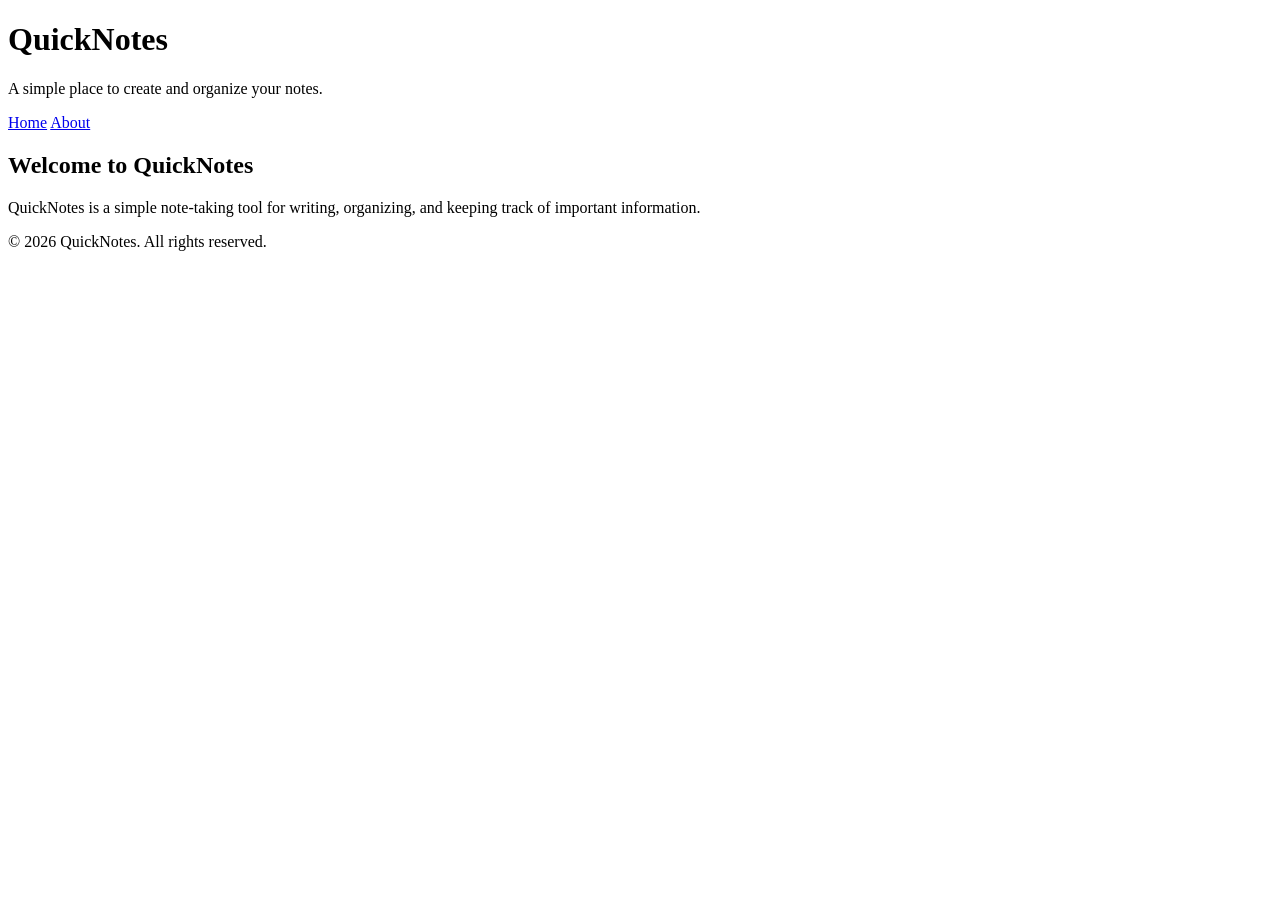
<file: day1/index.html>
<!DOCTYPE html>
<html lang="en">
<head>
    <meta charset="UTF-8">
    <meta name="viewport" content="width=device-width, initial-scale=1.0">
    <title>QuickNotes</title>
</head>
<body>

    <header>
        <h1>QuickNotes</h1>
        <p>A simple place to create and organize your notes.</p>

        <nav>
            <a href="index.html">Home</a>
            <a href="about.html">About</a>
        </nav>
    </header>

    <main>
        <h2>Welcome to QuickNotes</h2>
        <p>
            QuickNotes is a simple note-taking tool for writing,
            organizing, and keeping track of important information.
        </p>
    </main>

    <footer>
        <p>&copy; 2026 QuickNotes. All rights reserved.</p>
    </footer>

</body>
</html>
</file>
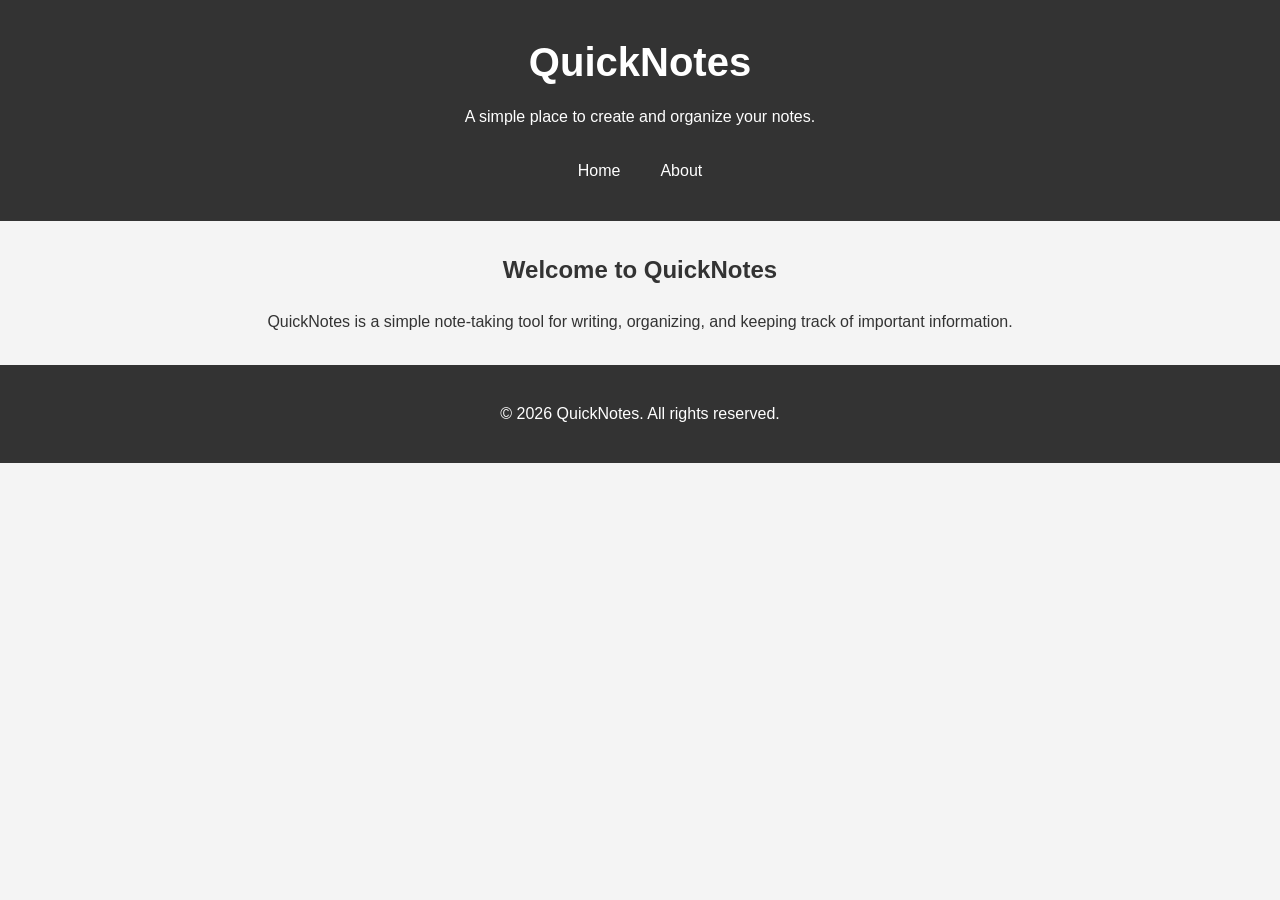
<file: day2/index.html>
<!DOCTYPE html>
<html lang="en">
<head>
    <meta charset="UTF-8">
    <meta name="viewport" content="width=device-width, initial-scale=1.0">
    <title>QuickNotes</title>
    <link rel="stylesheet" href="style.css">
</head>
<body>

    <header>
        <h1>QuickNotes</h1>
        <p>A simple place to create and organize your notes.</p>

        <nav>
            <a href="index.html">Home</a>
            <a href="about.html">About</a>
        </nav>
    </header>

    <main>
        <h2>Welcome to QuickNotes</h2>
        <p>
            QuickNotes is a simple note-taking tool for writing,
            organizing, and keeping track of important information.
        </p>
    </main>

    <footer>
        <p>&copy; 2026 QuickNotes. All rights reserved.</p>
    </footer>

</body>
</html>
</file>
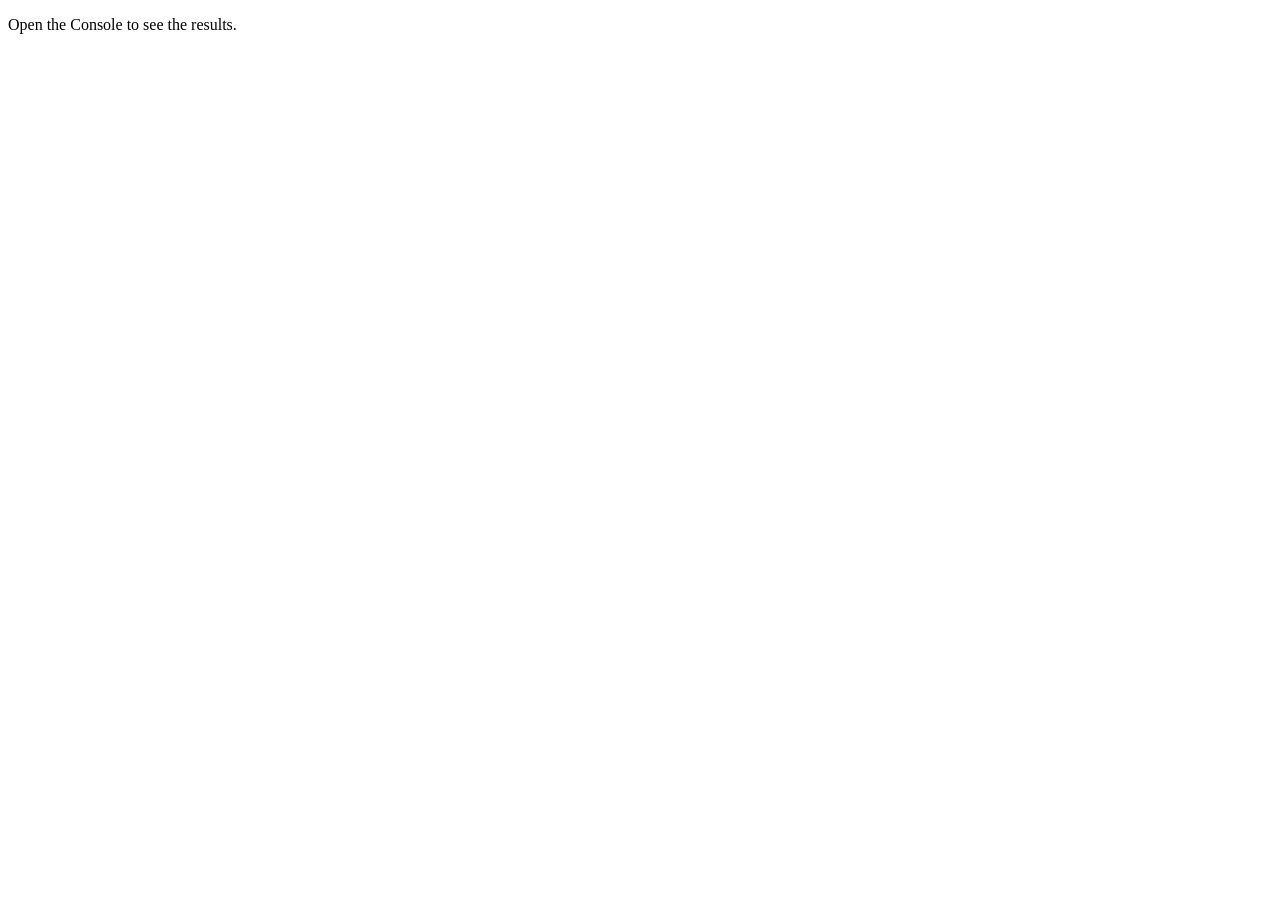
<file: day3/index.html>
<!DOCTYPE html>
<html lang="en">
<head>
    <meta charset="UTF-8">
    <meta name="viewport" content="width=device-width, initial-scale=1.0">
    <title>Notes Toolkit</title>
    <script src="script.js" defer></script>
</head>
<body>

    <p>Open the Console to see the results.</p>

</body>
</html>
</file>
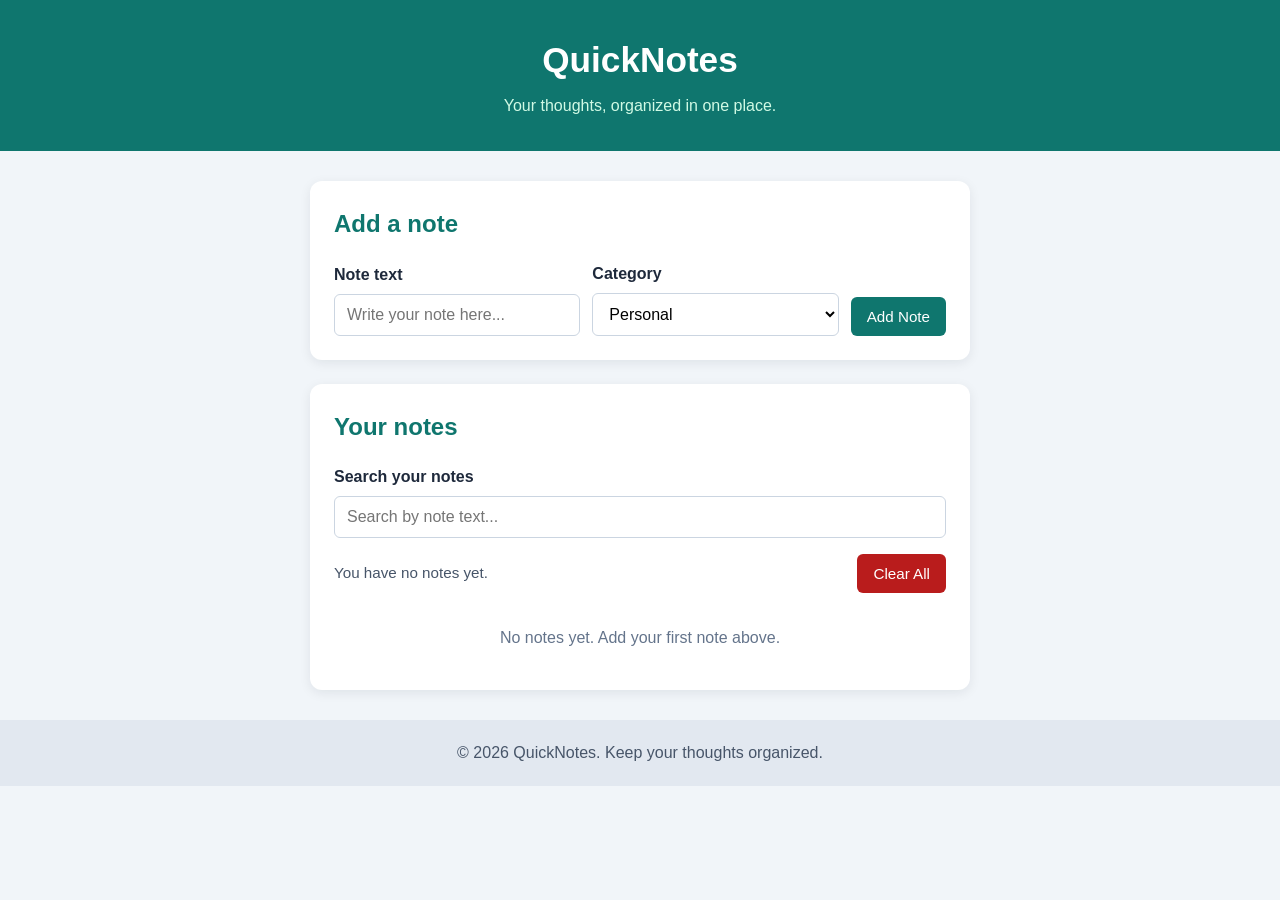
<file: day4/index.html>
<!DOCTYPE html>
<html lang="en">
<head>
  <meta charset="UTF-8">
  <meta name="viewport" content="width=device-width, initial-scale=1.0">
  <title>QuickNotes - Your Personal Note Manager</title>
  <link rel="stylesheet" href="style.css">
  <script src="script.js" defer></script>
</head>
<body>
  <header>
    <h1>QuickNotes</h1>
    <p>Your thoughts, organized in one place.</p>
  </header>

  <main>
    <section class="section-card" aria-labelledby="add-heading">
      <h2 id="add-heading">Add a note</h2>

      <form id="note-form">
        <div class="form-group">
          <label for="note-input">Note text</label>
          <input
            type="text"
            id="note-input"
            placeholder="Write your note here..."
            maxlength="500"
            autocomplete="off"
          >
        </div>

        <div class="form-group">
          <label for="note-category">Category</label>
          <select id="note-category">
            <option value="Personal">Personal</option>
            <option value="Work">Work</option>
            <option value="Study">Study</option>
          </select>
        </div>

        <button type="submit">Add Note</button>
      </form>

      <p id="error-message" role="alert" aria-live="polite"></p>
    </section>

    <section class="section-card" aria-labelledby="notes-heading">
      <h2 id="notes-heading">Your notes</h2>

      <label for="search-input">Search your notes</label>
      <input
        type="search"
        id="search-input"
        placeholder="Search by note text..."
      >

      <div class="notes-toolbar">
        <p id="note-count" aria-live="polite">You have no notes yet.</p>
        <button type="button" id="clear-all-button" class="clear-button">
          Clear All
        </button>
      </div>

      <ul id="notes-list"></ul>
    </section>
  </main>

  <footer>
    <p>&copy; 2026 QuickNotes. Keep your thoughts organized.</p>
  </footer>
</body>
</html>
</file>
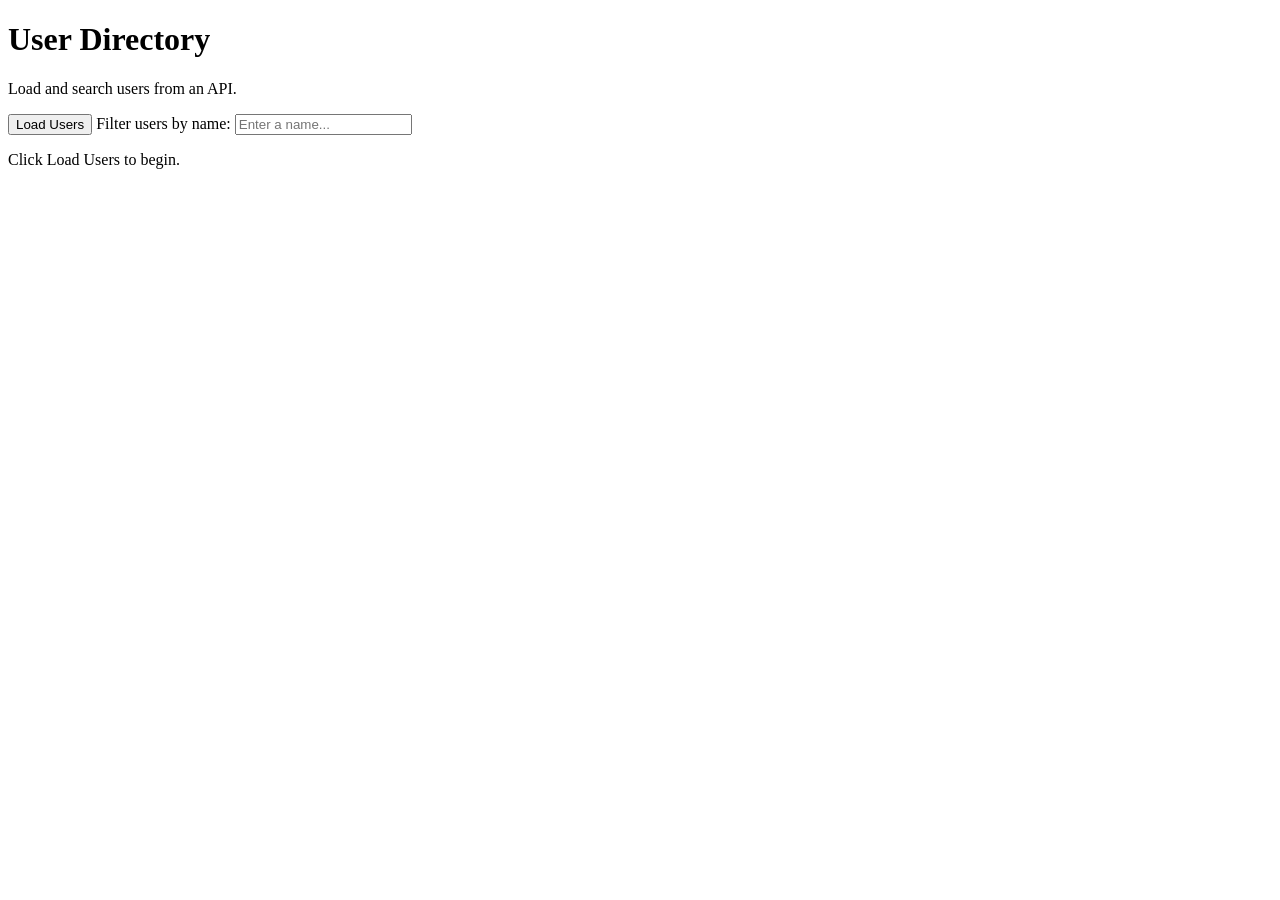
<file: day5/index.html>
<!DOCTYPE html>
<html lang="en">
<head>
    <meta charset="UTF-8">
    <meta name="viewport" content="width=device-width, initial-scale=1.0">
    <title>User Directory</title>
    <script src="./users.js" defer></script>
</head>
<body>
    <header>
        <h1>User Directory</h1>
        <p>Load and search users from an API.</p>
    </header>

    <main>
        <button id="load-users" type="button">Load Users</button>

        <label for="filter-input">Filter users by name:</label>
        <input
            id="filter-input"
            type="text"
            placeholder="Enter a name..."
        >

        <p id="status" role="status" aria-live="polite">
            Click Load Users to begin.
        </p>

        <ul id="users-list"></ul>
    </main>
</body>
</html>
</file>
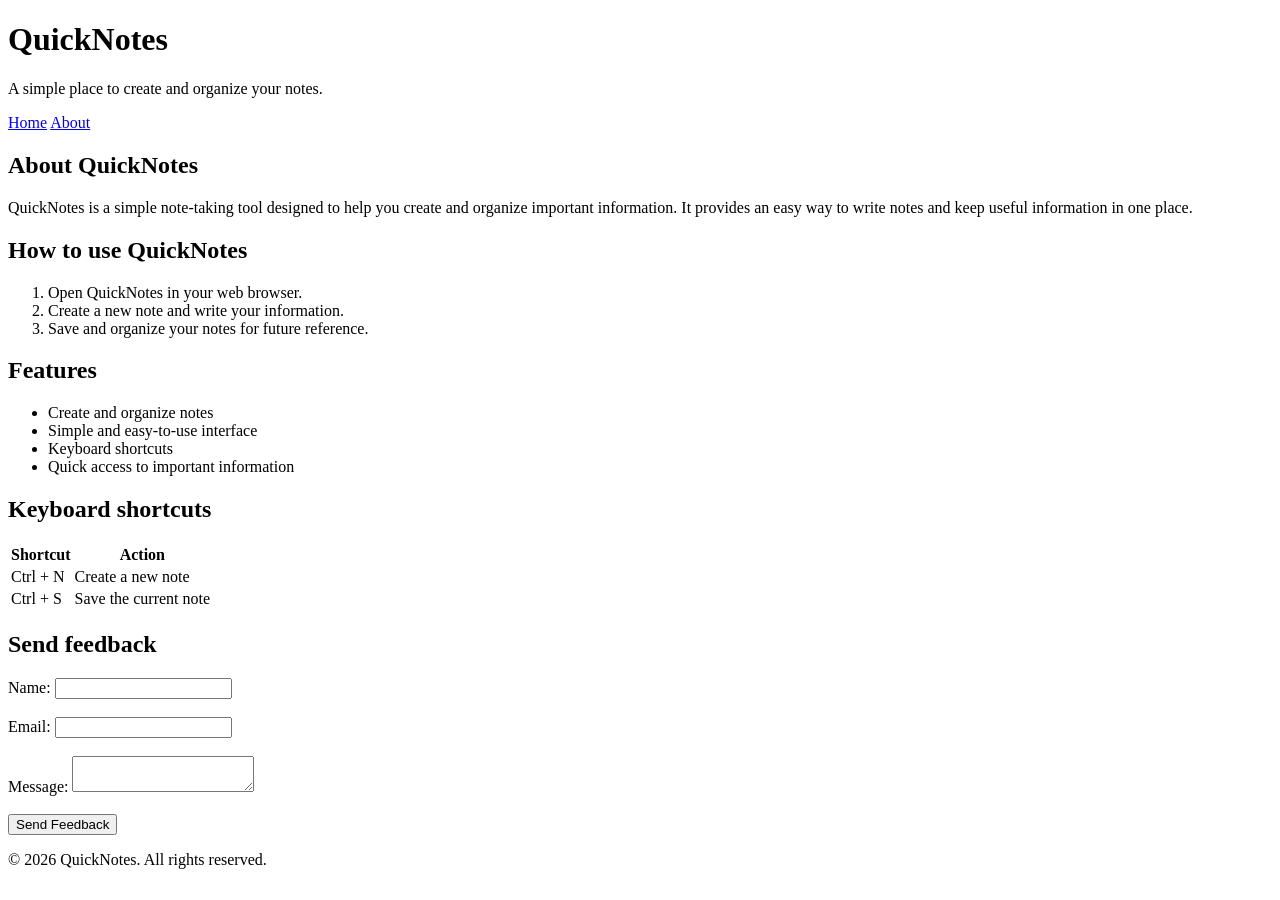
<file: day1/about.html>
<!DOCTYPE html>
<html lang="en">
<head>
    <meta charset="UTF-8">
    <title>About QuickNotes</title>
</head>
<body>

    <header>
        <h1>QuickNotes</h1>
        <p>A simple place to create and organize your notes.</p>

        <nav>
            <a href="index.html">Home</a>
            <a href="about.html">About</a>
        </nav>
    </header>

    <main>
        <h2>About QuickNotes</h2>

        <p>
            QuickNotes is a simple note-taking tool designed to help you
            create and organize important information. It provides an easy
            way to write notes and keep useful information in one place.
        </p>

        <section>
            <h2>How to use QuickNotes</h2>

            <ol>
                <li>Open QuickNotes in your web browser.</li>
                <li>Create a new note and write your information.</li>
                <li>Save and organize your notes for future reference.</li>
            </ol>
        </section>

        <section>
            <h2>Features</h2>

            <ul>
                <li>Create and organize notes</li>
                <li>Simple and easy-to-use interface</li>
                <li>Keyboard shortcuts</li>
                <li>Quick access to important information</li>
            </ul>
        </section>

        <section>
            <h2>Keyboard shortcuts</h2>

            <table>
                <thead>
                    <tr>
                        <th>Shortcut</th>
                        <th>Action</th>
                    </tr>
                </thead>

                <tbody>
                    <tr>
                        <td>Ctrl + N</td>
                        <td>Create a new note</td>
                    </tr>
                    <tr>
                        <td>Ctrl + S</td>
                        <td>Save the current note</td>
                    </tr>
                </tbody>
            </table>
        </section>

        <section>
            <h2>Send feedback</h2>

            <form>
                <label for="name">Name:</label>
                <input type="text" id="name" name="name" required>

                <br><br>

                <label for="email">Email:</label>
                <input type="email" id="email" name="email" required>

                <br><br>

                <label for="message">Message:</label>
                <textarea id="message" name="message" required></textarea>

                <br><br>

                <button type="submit">Send Feedback</button>
            </form>
        </section>
    </main>

    <footer>
        <p>&copy; 2026 QuickNotes. All rights reserved.</p>
    </footer>

</body>
</html>
</file>
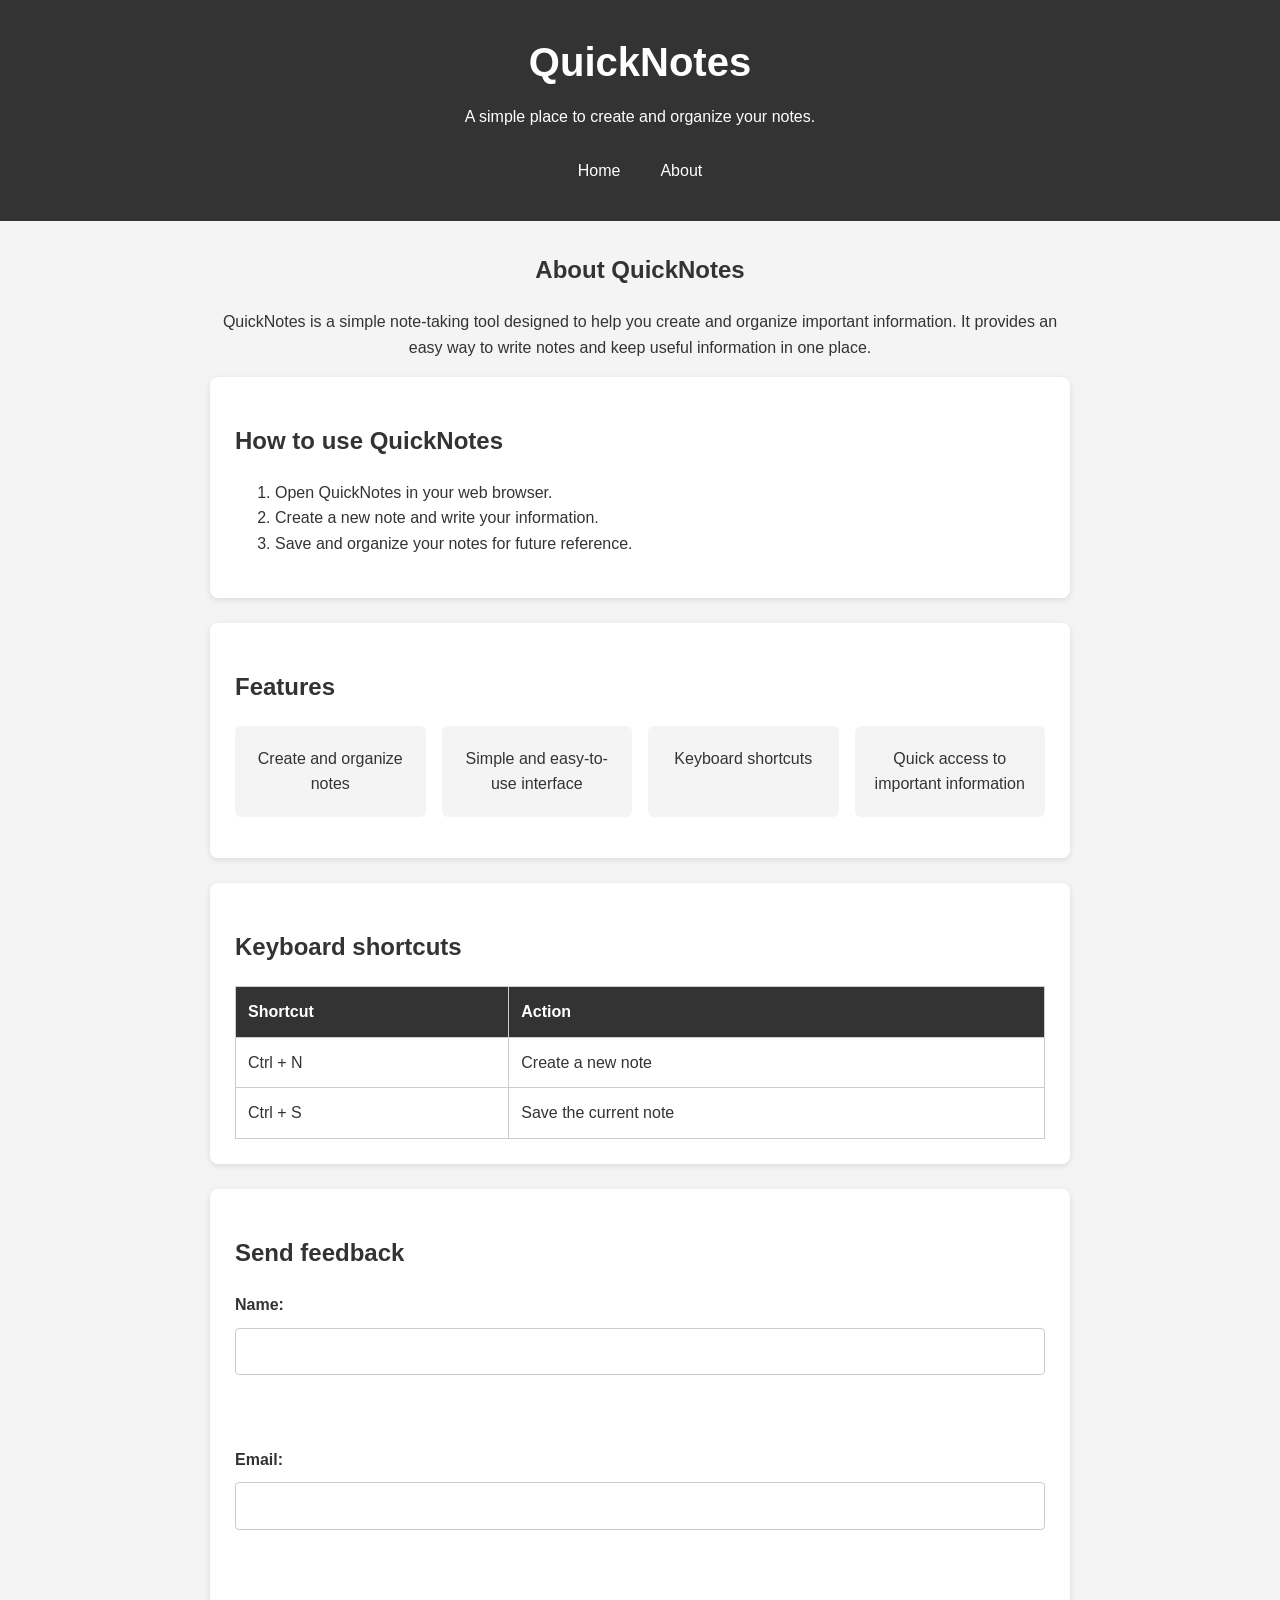
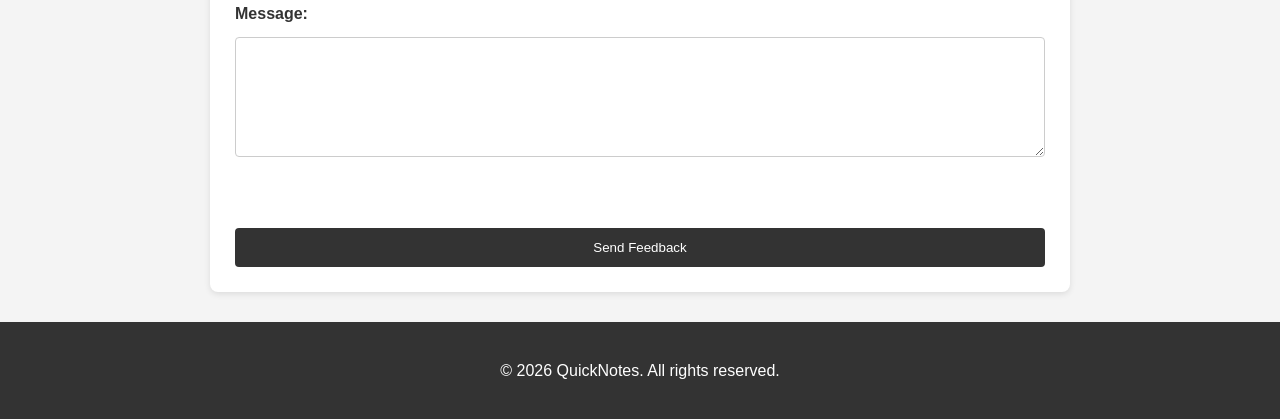
<file: day2/about.html>
<!DOCTYPE html>
<html lang="en">
<head>
    <meta charset="UTF-8">
    <title>About QuickNotes</title>
    <link rel="stylesheet" href="style.css">
</head>
<body>

    <header>
        <h1>QuickNotes</h1>
        <p>A simple place to create and organize your notes.</p>

        <nav>
            <a href="index.html">Home</a>
            <a href="about.html">About</a>
        </nav>
    </header>

    <main>
        <h2>About QuickNotes</h2>

        <p>
            QuickNotes is a simple note-taking tool designed to help you
            create and organize important information. It provides an easy
            way to write notes and keep useful information in one place.
        </p>

        <section>
            <h2>How to use QuickNotes</h2>

            <ol>
                <li>Open QuickNotes in your web browser.</li>
                <li>Create a new note and write your information.</li>
                <li>Save and organize your notes for future reference.</li>
            </ol>
        </section>

        <section>
            <h2>Features</h2>

            <ul class="features">
                <li>Create and organize notes</li>
                <li>Simple and easy-to-use interface</li>
                <li>Keyboard shortcuts</li>
                <li>Quick access to important information</li>
            </ul>
        </section>

        <section>
            <h2>Keyboard shortcuts</h2>

            <table>
                <thead>
                    <tr>
                        <th>Shortcut</th>
                        <th>Action</th>
                    </tr>
                </thead>

                <tbody>
                    <tr>
                        <td>Ctrl + N</td>
                        <td>Create a new note</td>
                    </tr>
                    <tr>
                        <td>Ctrl + S</td>
                        <td>Save the current note</td>
                    </tr>
                </tbody>
            </table>
        </section>

        <section>
            <h2>Send feedback</h2>

            <form>
                <label for="name">Name:</label>
                <input type="text" id="name" name="name" required>

                <br><br>

                <label for="email">Email:</label>
                <input type="email" id="email" name="email" required>

                <br><br>

                <label for="message">Message:</label>
                <textarea id="message" name="message" required></textarea>

                <br><br>

                <button type="submit">Send Feedback</button>
            </form>
        </section>
    </main>

    <footer>
        <p>&copy; 2026 QuickNotes. All rights reserved.</p>
    </footer>

</body>
</html>
</file>
<file: day2/style.css>
/* Box-sizing reset */
* {
    box-sizing: border-box;
}

/* Base body styles */
body {
    margin: 0;
    font-family: Arial, sans-serif;
    line-height: 1.6;
    background-color: #f4f4f4;
    color: #333;
}

/* Header */
header {
    background-color: #333;
    color: white;
    text-align: center;
    padding: 30px 20px;
}

header h1 {
    margin: 0;
    font-size: 2.5rem;
}

header p {
    margin: 10px 0 20px;
}

/* Navigation */
nav {
    display: flex;
    justify-content: center;
    align-items: center;
    gap: 16px;
}

nav a {
    color: white;
    text-decoration: none;
    padding: 8px 12px;
    border-radius: 4px;
    transition: background-color 0.3s ease, color 0.3s ease;
}

nav a:hover {
    background-color: white;
    color: #333;
}

/* Main content */
main {
    max-width: 900px;
    margin: 30px auto;
    padding: 0 20px;
}

/* Sections as cards */
section {
    background-color: white;
    padding: 25px;
    margin-bottom: 25px;
    border-radius: 8px;
    box-shadow: 0 2px 6px rgba(0, 0, 0, 0.1);
}

main > h2,
main > p {
    text-align: center;
}

/* Features grid */
.features {
    display: grid;
    grid-template-columns: repeat(auto-fit, minmax(180px, 1fr));
    gap: 16px;
    padding: 0;
    list-style: none;
}

.features li {
    background-color: #f4f4f4;
    padding: 20px;
    border-radius: 6px;
    text-align: center;
}

/* Keyboard shortcuts table */
table {
    width: 100%;
    border-collapse: collapse;
}

th,
td {
    border: 1px solid #ccc;
    padding: 12px;
    text-align: left;
}

th {
    background-color: #333;
    color: white;
}

/* Feedback form */
form {
    display: flex;
    flex-direction: column;
    gap: 10px;
}

form label {
    font-weight: bold;
}

form input,
form textarea {
    width: 100%;
    padding: 10px;
    font: inherit;
    border: 1px solid #ccc;
    border-radius: 4px;
}

form textarea {
    min-height: 120px;
    resize: vertical;
}

/* Button */
button {
    padding: 12px 20px;
    border: none;
    border-radius: 4px;
    background-color: #333;
    color: white;
    cursor: pointer;
    transition: background-color 0.3s ease, transform 0.2s ease;
}

button:hover {
    background-color: #555;
    transform: translateY(-2px);
}

/* Footer */
footer {
    background-color: #333;
    color: white;
    text-align: center;
    padding: 20px;
    margin-top: 30px;
}

/* Mobile responsive design */
@media (max-width: 600px) {
    header {
        padding: 20px 10px;
    }

    header h1 {
        font-size: 2rem;
    }

    header p {
        font-size: 0.9rem;
    }

    main {
        margin: 20px auto;
        padding: 0 10px;
    }

    section {
        padding: 18px;
    }

    nav {
        gap: 10px;
    }

    nav a {
        padding: 6px 8px;
    }
}
</file>
<file: day4/style.css>
/* Reset */
* {
  box-sizing: border-box;
  margin: 0;
  padding: 0;
}

body {
  font-family: Arial, Helvetica, sans-serif;
  background-color: #f1f5f9;
  color: #1e293b;
  line-height: 1.6;
}

/* Header */
header {
  background-color: #0f766e;
  color: white;
  text-align: center;
  padding: 32px 20px;
}

header h1 {
  font-size: 2.2rem;
  margin-bottom: 5px;
}

header p {
  color: #d1fae5;
}

/* Main layout */
main {
  max-width: 700px;
  margin: 30px auto;
  padding: 0 20px;
}

.section-card {
  background-color: white;
  padding: 24px;
  margin-bottom: 24px;
  border-radius: 12px;
  box-shadow: 0 3px 12px rgba(15, 23, 42, 0.08);
}

h2 {
  margin-bottom: 18px;
  color: #0f766e;
}

label {
  display: block;
  margin-bottom: 6px;
  font-weight: bold;
}

input,
select {
  width: 100%;
  padding: 11px 12px;
  border: 1px solid #cbd5e1;
  border-radius: 6px;
  font-size: 1rem;
  background-color: white;
}

input:focus,
select:focus {
  outline: 2px solid #14b8a6;
  outline-offset: 1px;
}

.form-group {
  flex: 1;
  min-width: 0;
}

/* Flexbox form */
#note-form {
  display: flex;
  align-items: end;
  gap: 12px;
  flex-wrap: wrap;
}

#note-form button {
  flex-shrink: 0;
}

/* Buttons */
button {
  padding: 11px 16px;
  border: none;
  border-radius: 6px;
  background-color: #0f766e;
  color: white;
  font-size: 0.95rem;
  cursor: pointer;
  transition: background-color 0.2s ease;
}

button:hover {
  background-color: #115e59;
}

button:focus-visible {
  outline: 3px solid #5eead4;
  outline-offset: 3px;
}

.clear-button {
  background-color: #b91c1c;
}

.clear-button:hover {
  background-color: #991b1b;
}

.delete-button {
  background-color: #dc2626;
  padding: 7px 12px;
}

.delete-button:hover {
  background-color: #991b1b;
}

/* Validation errors */
#error-message {
  color: #b91c1c;
  font-weight: bold;
  margin-top: 12px;
}

#error-message:empty {
  display: none;
}

/* Search */
#search-input {
  margin-bottom: 16px;
}

.notes-toolbar {
  display: flex;
  align-items: center;
  justify-content: space-between;
  gap: 12px;
  margin-bottom: 16px;
}

#note-count {
  color: #475569;
  font-size: 0.95rem;
}

/* Notes list */
#notes-list {
  list-style: none;
}

.note-card {
  padding: 16px;
  border: 1px solid #e2e8f0;
  border-left: 5px solid #0f766e;
  border-radius: 8px;
  margin-bottom: 14px;
  overflow-wrap: anywhere;
}

.note-text {
  white-space: pre-wrap;
  margin-bottom: 10px;
}

.note-meta {
  display: flex;
  justify-content: space-between;
  align-items: center;
  flex-wrap: wrap;
  gap: 10px;
}

.category-label {
  display: inline-block;
  font-size: 0.8rem;
  font-weight: bold;
  padding: 3px 9px;
  border-radius: 20px;
}

.category-personal {
  border-left-color: #0d9488;
}

.category-personal .category-label {
  background-color: #ccfbf1;
  color: #115e59;
}

.category-work {
  border-left-color: #991b1b;
}

.category-work .category-label {
  background-color: #fee2e2;
  color: #991b1b;
}

.category-study {
  border-left-color: #2563eb;
}

.category-study .category-label {
  background-color: #dbeafe;
  color: #1d4ed8;
}

.note-date {
  display: block;
  margin-top: 8px;
  color: #64748b;
  font-size: 0.8rem;
}

.empty-message {
  padding: 16px 0;
  color: #64748b;
  text-align: center;
}

/* Footer */
footer {
  background-color: #e2e8f0;
  color: #475569;
  text-align: center;
  padding: 20px;
  margin-top: 30px;
}

/* Small screens */
@media (max-width: 600px) {
  main {
    margin: 20px auto;
    padding: 0 12px;
  }

  .section-card {
    padding: 18px;
  }

  #note-form {
    flex-direction: column;
    align-items: stretch;
  }

  .form-group {
    width: 100%;
  }

  #note-form button {
    width: 100%;
  }

  .notes-toolbar {
    align-items: flex-start;
  }

  header h1 {
    font-size: 1.8rem;
  }
}
</file>
